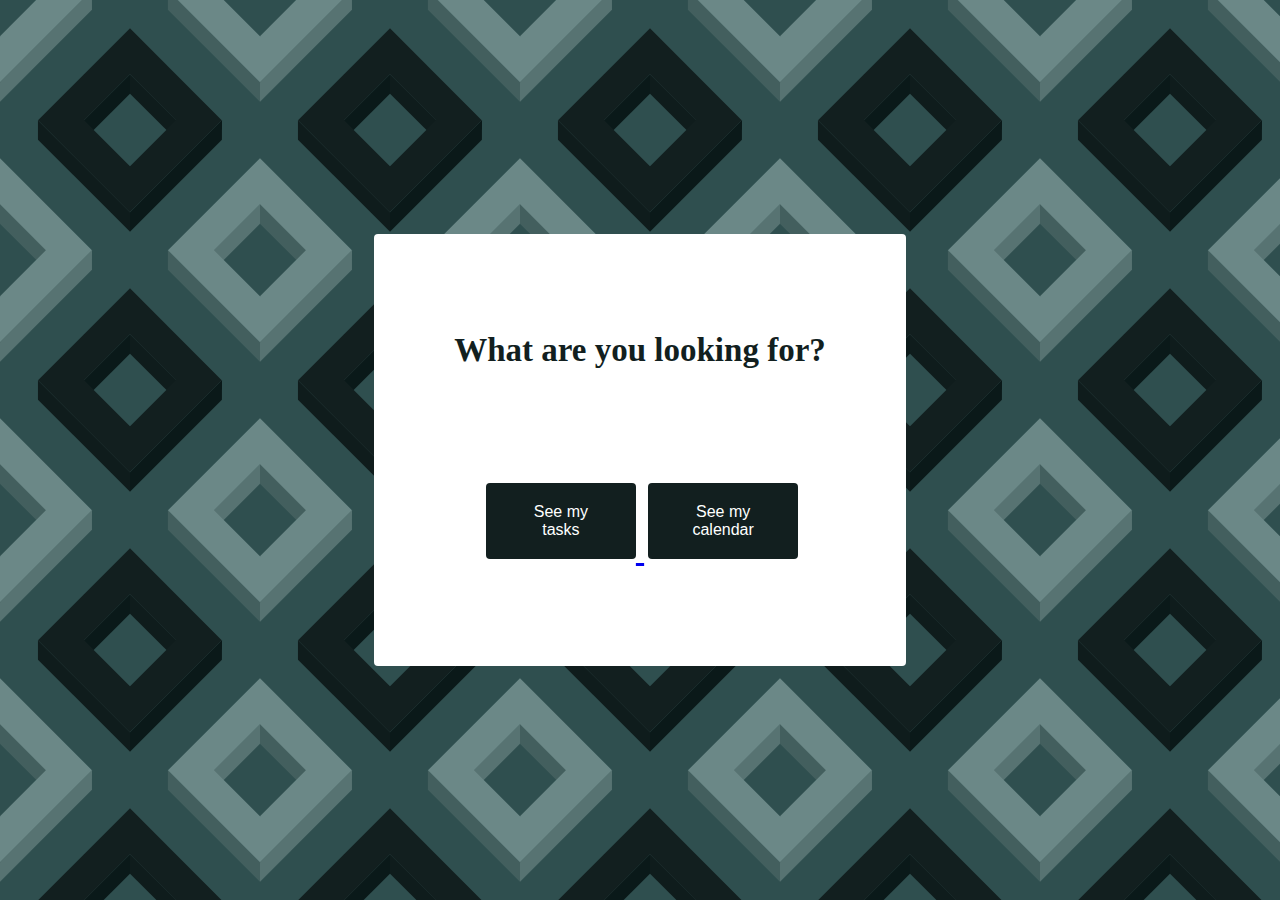
<file: index.html>
<!DOCTYPE html>
<html>

<head>
    <meta charset="utf-8">
    <title>To-Do List</title>
    <link rel="stylesheet" href="style.css">
    <script defer src="script.js"></script>

</head>

<body>
    <div class="white-box">
        What are you looking for?
        <div class="buttons">
            <a href="index2.html">
                <button class="btn task" style="vertical-align: middle;" taskLink>See my tasks</button>
            </a>

            <a href="indexCalendar.html">
                <button class="btn calendar" style="vertical-align: middle;" calendarLink>See my calendar</button>
            </a>
        </div>

    </div>
</body>



</html>
</file>
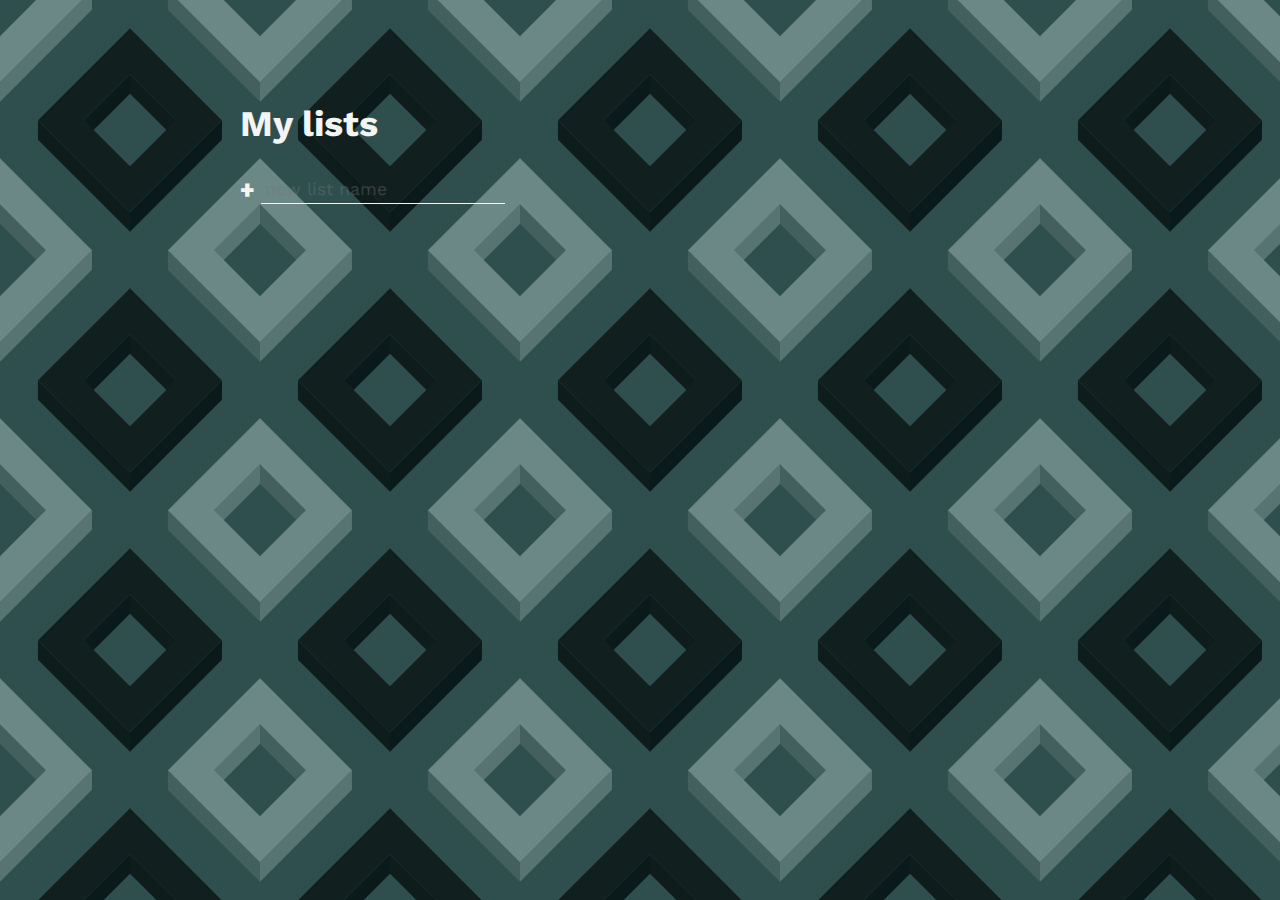
<file: index2.html>
<!DOCTYPE html>
<html lang="en">

<head>
    <meta charset="UTF-8" />
    <meta name="viewport" content="width=device-width, initial-scale=1.0" />
    <meta http-equiv="X-UA-Compatible" content="ie=edge" />
    <title>Todo list</title>
    <link href="https://fonts.googleapis.com/css?family=Work+Sans:300,400,700,900&display=swap" rel="stylesheet" />
    <link rel="stylesheet" href="main.css" />
    <script defer src="script2.js"></script>
</head>

<body>
    <h1 class="title"> </h1>

    <div class="all-tasks">
        <h2 class="task-list-title">My lists</h2>
        <ul class="task-list" data-lists></ul>

        <form action="" data-new-list-form>
            <input type="text" class="new list" data-new-list-input placeholder="new list name" aria-label="new list name" />
            <button class="btn create" aria-label="create new list">+</button>
        </form>
    </div>

    <div class="todo-list" data-list-display-container>
        <div class="todo-header">
            <h2 class="list-title" data-list-title></h2>
            <p class="task-count" data-list-count></p>
        </div>

        <div class="todo-body">
            <div class="tasks" data-tasks></div>

            <div class="new-task-creator">
                <form action="" data-new-task-form>
                    <input type="text" data-new-task-input class="new task" placeholder="new task name" aria-label="new task name" />
                    <button class="btn create" aria-label="create new task">+</button>
                </form>
            </div>

            <div class="delete-stuff">
                <button class="btn delete" data-clear-complete-tasks-button>Clear completed tasks</button>
                <button class="btn delete" data-delete-list-button>Delete list</button>
            </div>
        </div>
    </div>


    </div>
    <template id="task-template">
      <div class="task">
        <input type="checkbox" />
        <label>
          <span class="custom-checkbox"></span>
        </label>
      </div>
    </template>


</body>

</html>
</file>
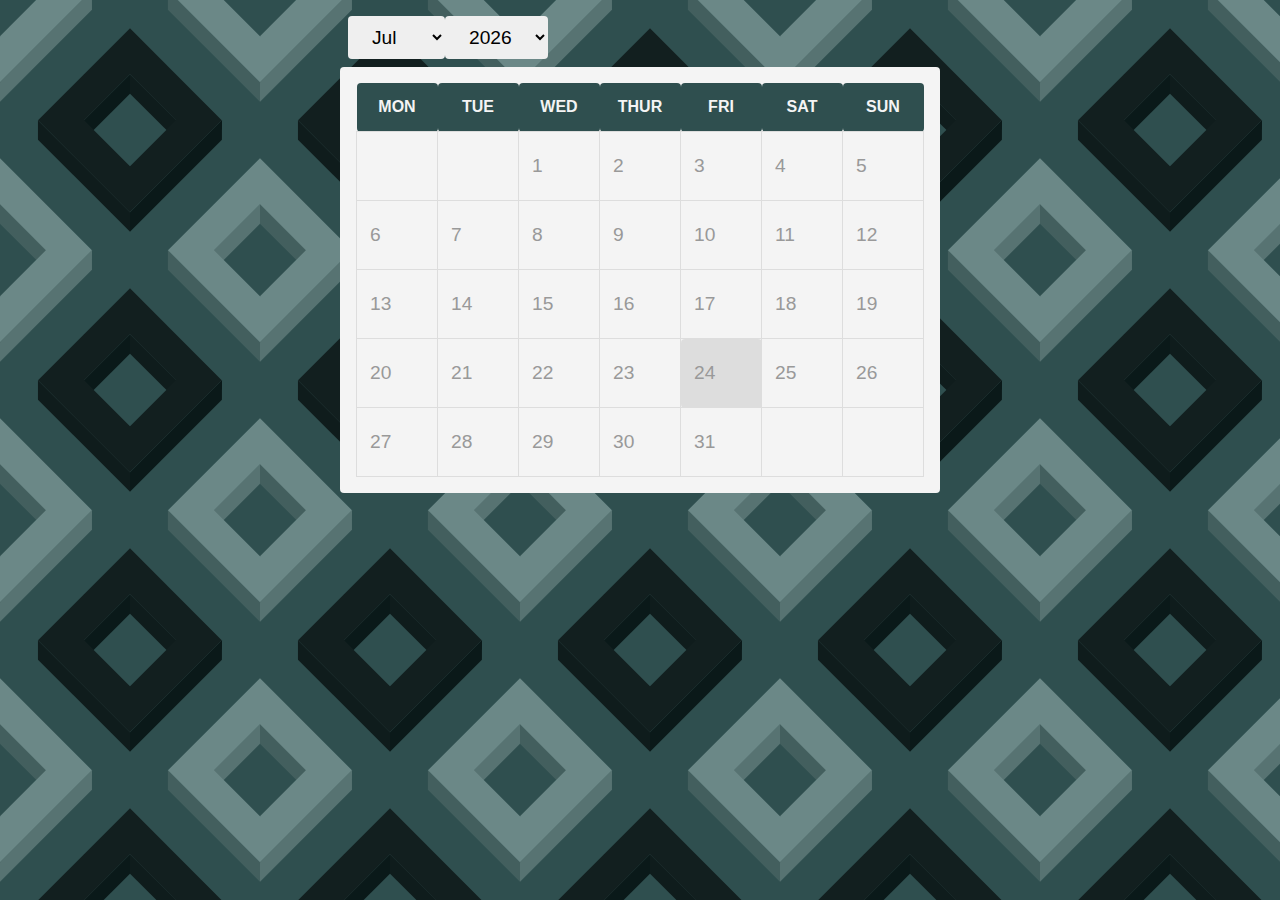
<file: indexCalendar.html>
<!DOCTYPE html>
<html>

<head>
    <title>Calendar</title>
    <link href="calendar.css" rel="stylesheet">
    <script async src="scriptCalendar.js"></script>
</head>

<body>

    <div id="cal-wrap">
        <div id="cal-date">
            <select id="cal-mth"></select>
            <select id="cal-yr"></select>
        </div>

        <div class=box>
            <div id="cal-container"></div>
        </div>


        <form id="cal-event">
            <h1 id="evt-head"></h1>
            <div id="evt-date"></div>
            <textarea id="evt-details" required></textarea>
            <input id="evt-close" type="button" value="Close" />
            <input id="evt-del" type="button" value="Delete" />
            <input id="evt-save" type="submit" value="Save" />
        </form>

    </div>
</body>

</html>
</file>
<file: style.css>
:root {
    --clr-primary: #2f4f4f;
    --clr-light: #f4f4f4;
    --clr-dark: #333;
    --clr-warning: #121f1f;
    --spacer: 1rem;
}

*::after {
    font-family: inherit;
    box-sizing: border-box;
}

body {
    color: white;
    background-color: #2F4F4F;
    background-image: url("data:image/svg+xml,%3Csvg xmlns='http://www.w3.org/2000/svg' width='260' height='260' viewBox='0 0 200 200'%3E%3Cg %3E%3Cpolygon fill='%230a1919' points='100 57.1 64 93.1 71.5 100.6 100 72.1'/%3E%3Cpolygon fill='%230f1c1c' points='100 57.1 100 72.1 128.6 100.6 136.1 93.1'/%3E%3Cpolygon fill='%230a1919' points='100 163.2 100 178.2 170.7 107.5 170.8 92.4'/%3E%3Cpolygon fill='%230f1c1c' points='100 163.2 29.2 92.5 29.2 107.5 100 178.2'/%3E%3Cpath fill='%23121F1F' d='M100 21.8L29.2 92.5l70.7 70.7l70.7-70.7L100 21.8z M100 127.9L64.6 92.5L100 57.1l35.4 35.4L100 127.9z'/%3E%3Cpolygon fill='%23435f5e' points='0 157.1 0 172.1 28.6 200.6 36.1 193.1'/%3E%3Cpolygon fill='%23577372' points='70.7 200 70.8 192.4 63.2 200'/%3E%3Cpolygon fill='%236B8887' points='27.8 200 63.2 200 70.7 192.5 0 121.8 0 157.2 35.3 192.5'/%3E%3Cpolygon fill='%23577372' points='200 157.1 164 193.1 171.5 200.6 200 172.1'/%3E%3Cpolygon fill='%23435f5e' points='136.7 200 129.2 192.5 129.2 200'/%3E%3Cpolygon fill='%236B8887' points='172.1 200 164.6 192.5 200 157.1 200 157.2 200 121.8 200 121.8 129.2 192.5 136.7 200'/%3E%3Cpolygon fill='%23435f5e' points='129.2 0 129.2 7.5 200 78.2 200 63.2 136.7 0'/%3E%3Cpolygon fill='%236B8887' points='200 27.8 200 27.9 172.1 0 136.7 0 200 63.2 200 63.2'/%3E%3Cpolygon fill='%23577372' points='63.2 0 0 63.2 0 78.2 70.7 7.5 70.7 0'/%3E%3Cpolygon fill='%236B8887' points='0 63.2 63.2 0 27.8 0 0 27.8'/%3E%3C/g%3E%3C/svg%3E");
}

.white-box {
    background: white;
    padding: var(--spacer);
    border: none;
    border-radius: 4px;
    color: #121f1f;
    font-weight: bold;
    font-size: 33px;
    line-height: 200px;
    height: 150px;
    text-align: center;
    position: absolute;
    width: 500px;
    height: 400px;
    top: 0;
    bottom: 0;
    left: 0;
    right: 0;
    margin: auto;
}

.btn.task {
    background-color: #121f1f;
    border: none;
    border-radius: 4px;
    color: white;
    padding: 20px 42px;
    text-align: center;
    text-decoration: none;
    display: inline-block;
    font-size: 16px;
    margin-left: 0.25em;
    margin-bottom: 4rem;
    width: 30%;
    transition: opacity 150ms ease-in;
}

.btn.task:hover {
    opacity: 0.8;
}

.btn.calendar {
    background-color: #121f1f;
    border: none;
    border-radius: 4px;
    color: white;
    padding: 20px 42px;
    text-align: center;
    text-decoration: none;
    display: inline-block;
    font-size: 16px;
    margin-left: 0.25em;
    margin-bottom: 4rem;
    width: 30%;
    transition: opacity 150ms ease-in;
}

.btn.calendar:hover {
    opacity: 0.8;
}
</file>
<file: main.css>
:root {
    --clr-primary: #2f4f4f;
    --clr-light: #f4f4f4;
    --clr-dark: #333;
    --clr-warning: #121f1f;
}

*,
*::before,
*::after {
    font-family: inherit;
    box-sizing: border-box;
}

body {
    color: white;
    background-color: #2F4F4F;
    background-image: url("data:image/svg+xml,%3Csvg xmlns='http://www.w3.org/2000/svg' width='260' height='260' viewBox='0 0 200 200'%3E%3Cg %3E%3Cpolygon fill='%230a1919' points='100 57.1 64 93.1 71.5 100.6 100 72.1'/%3E%3Cpolygon fill='%230f1c1c' points='100 57.1 100 72.1 128.6 100.6 136.1 93.1'/%3E%3Cpolygon fill='%230a1919' points='100 163.2 100 178.2 170.7 107.5 170.8 92.4'/%3E%3Cpolygon fill='%230f1c1c' points='100 163.2 29.2 92.5 29.2 107.5 100 178.2'/%3E%3Cpath fill='%23121F1F' d='M100 21.8L29.2 92.5l70.7 70.7l70.7-70.7L100 21.8z M100 127.9L64.6 92.5L100 57.1l35.4 35.4L100 127.9z'/%3E%3Cpolygon fill='%23435f5e' points='0 157.1 0 172.1 28.6 200.6 36.1 193.1'/%3E%3Cpolygon fill='%23577372' points='70.7 200 70.8 192.4 63.2 200'/%3E%3Cpolygon fill='%236B8887' points='27.8 200 63.2 200 70.7 192.5 0 121.8 0 157.2 35.3 192.5'/%3E%3Cpolygon fill='%23577372' points='200 157.1 164 193.1 171.5 200.6 200 172.1'/%3E%3Cpolygon fill='%23435f5e' points='136.7 200 129.2 192.5 129.2 200'/%3E%3Cpolygon fill='%236B8887' points='172.1 200 164.6 192.5 200 157.1 200 157.2 200 121.8 200 121.8 129.2 192.5 136.7 200'/%3E%3Cpolygon fill='%23435f5e' points='129.2 0 129.2 7.5 200 78.2 200 63.2 136.7 0'/%3E%3Cpolygon fill='%236B8887' points='200 27.8 200 27.9 172.1 0 136.7 0 200 63.2 200 63.2'/%3E%3Cpolygon fill='%23577372' points='63.2 0 0 63.2 0 78.2 70.7 7.5 70.7 0'/%3E%3Cpolygon fill='%236B8887' points='0 63.2 63.2 0 27.8 0 0 27.8'/%3E%3C/g%3E%3C/svg%3E");
    margin: 0;
    font-family: "Work Sans", sans-serif;
    font-weight: 300;
    font-size: 1.5rem;
    background-color: var(--clr-primary);
    color: var(--clr-light);
    display: grid;
    grid: "header header header header" auto "...... lists  active ......" auto/1fr minmax(100px, 300px) minmax(250px, 500px) 1fr;
}

.title {
    grid-area: header;
    text-align: center;
    font-size: calc(7vw + 2rem);
    font-weight: 800;
    color: rgba(0, 0, 0, 0.2);
    letter-spacing: 2px;
    margin: 0.1em 0 0.5em;
}

.all-tasks {
    grid-area: lists;
}

.task-list {
    font-size: 1.2rem;
    line-height: 1.7;
    list-style: circle;
    padding-left: 1.1em;
}

.list-name {
    cursor: pointer;
}

.list-name:hover {
    opacity: 0.7;
}

form {
    display: flex;
}

.btn {
    cursor: pointer;
    background: 0;
    border: 0;
    padding: 0;
    color: inherit;
}

.btn.create {
    font-size: 1.5rem;
    font-weight: 900;
    margin-right: 0.25em;
    transition: opacity 250ms ease-in;
}

.btn.create:hover {
    opacity: 0.7;
}

.btn.delete {
    opacity: 0.7;
    font-size: 1rem;
    transition: color 200ms;
}

.btn.delete:hover {
    color: var(--clr-warning);
}

.new {
    background: transparent;
    border: 0;
    color: #f4f4f4;
    border-bottom: 1px solid currentColor;
    font-size: inherit;
    outline: none;
    padding: 0.25em;
    order: 2;
}

.new::-webkit-input-placeholder {
    opacity: 0.4;
}

.new:-ms-input-placeholder {
    opacity: 0.4;
}

.new::-ms-input-placeholder {
    opacity: 0.4;
}

.new::placeholder {
    opacity: 0.4;
}

.new:focus {
    border-bottom-width: 3px;
}

.new:focus::-webkit-input-placeholder {
    opacity: 0.15;
}

.new:focus:-ms-input-placeholder {
    opacity: 0.15;
}

.new:focus::-ms-input-placeholder {
    opacity: 0.15;
}

.new:focus::placeholder {
    opacity: 0.15;
}

.new.list {
    font-size: 1.1rem;
}

.new.task {
    margin-bottom: 0;
}

.active-list {
    font-weight: 700;
}

.todo-list {
    --spacer: 2rem;
    grid-area: active;
    background: var(--clr-light);
    color: var(--clr-dark);
}

.todo-header {
    padding: var(--spacer);
    background: #e4e4e4;
    display: flex;
    align-items: center;
    justify-content: space-between;
}

.list-title {
    margin: 0 1em 0 0;
}

.task-count {
    margin: 0;
    font-size: 1rem;
}

.todo-body {
    padding: var(--spacer);
    position: relative;
}

.new-task-creator .create {
    color: var(--clr-primary);
}

[type="checkbox"] {
    opacity: 0;
    position: absolute;
}

.task label {
    display: flex-inline;
    align-items: center;
    position: relative;
}

.task {
    position: relative;
    margin-bottom: 1.25em;
}

.task::after {
    content: "";
    position: absolute;
    right: 0;
    left: 0;
    bottom: -0.5em;
    height: 1px;
    background: currentColor;
    opacity: 0.1;
}

.custom-checkbox {
    --size: 0.75em;
    display: inline-block;
    width: var(--size);
    height: var(--size);
    margin-right: var(--size);
    cursor: pointer;
    border: 2px solid currentColor;
    border-radius: 50%;
    -webkit-transform: scale(1);
    transform: scale(1);
    transition: -webkit-transform 300ms ease-in-out;
    transition: transform 300ms ease-in-out;
    transition: transform 300ms ease-in-out, -webkit-transform 300ms ease-in-out;
}

.task:hover .custom-checkbox,
[type="checkbox"]:focus+label .custom-checkbox {
    -webkit-transform: scale(1.2);
    transform: scale(1.2);
    color: var(--clr-primary);
}

[type="checkbox"]:checked+label .custom-checkbox {
    background: var(--clr-primary);
    border-color: var(--clr-primary);
    box-shadow: inset 0 0 0px 2px white;
}

[type="checkbox"]:checked+label {
    opacity: 0.5;
}

.task label::after {
    content: "";
    position: absolute;
    left: 0;
    right: 0;
    left: 1.5em;
    top: 50%;
    height: 3px;
    background: currentColor;
    -webkit-transform: scaleX(0);
    transform: scaleX(0);
    -webkit-transform-origin: right;
    transform-origin: right;
    transition: -webkit-transform 150ms ease-in-out;
    transition: transform 150ms ease-in-out;
    transition: transform 150ms ease-in-out, -webkit-transform 150ms ease-in-out;
}

[type="checkbox"]:checked+label::after {
    -webkit-transform: scaleX(1);
    transform: scaleX(1);
    -webkit-transform-origin: left;
    transform-origin: left;
}

.delete-stuff {
    display: flex;
    justify-content: space-evenly;
    position: absolute;
    width: 100%;
    left: 0;
    bottom: -35px;
    color: var(--clr-light);
}
</file>
<file: calendar.css>
/* pagina pe care am pus tot */

:root {
    --clr-primary: #2f4f4f;
    --clr-light: #f4f4f4;
    --clr-dark: #333;
    --clr-warning: #121f1f;
    --spacer: 0.5rem;
}

body {
    color: white;
    background-color: #2F4F4F;
    background-image: url("data:image/svg+xml,%3Csvg xmlns='http://www.w3.org/2000/svg' width='260' height='260' viewBox='0 0 200 200'%3E%3Cg %3E%3Cpolygon fill='%230a1919' points='100 57.1 64 93.1 71.5 100.6 100 72.1'/%3E%3Cpolygon fill='%230f1c1c' points='100 57.1 100 72.1 128.6 100.6 136.1 93.1'/%3E%3Cpolygon fill='%230a1919' points='100 163.2 100 178.2 170.7 107.5 170.8 92.4'/%3E%3Cpolygon fill='%230f1c1c' points='100 163.2 29.2 92.5 29.2 107.5 100 178.2'/%3E%3Cpath fill='%23121F1F' d='M100 21.8L29.2 92.5l70.7 70.7l70.7-70.7L100 21.8z M100 127.9L64.6 92.5L100 57.1l35.4 35.4L100 127.9z'/%3E%3Cpolygon fill='%23435f5e' points='0 157.1 0 172.1 28.6 200.6 36.1 193.1'/%3E%3Cpolygon fill='%23577372' points='70.7 200 70.8 192.4 63.2 200'/%3E%3Cpolygon fill='%236B8887' points='27.8 200 63.2 200 70.7 192.5 0 121.8 0 157.2 35.3 192.5'/%3E%3Cpolygon fill='%23577372' points='200 157.1 164 193.1 171.5 200.6 200 172.1'/%3E%3Cpolygon fill='%23435f5e' points='136.7 200 129.2 192.5 129.2 200'/%3E%3Cpolygon fill='%236B8887' points='172.1 200 164.6 192.5 200 157.1 200 157.2 200 121.8 200 121.8 129.2 192.5 136.7 200'/%3E%3Cpolygon fill='%23435f5e' points='129.2 0 129.2 7.5 200 78.2 200 63.2 136.7 0'/%3E%3Cpolygon fill='%236B8887' points='200 27.8 200 27.9 172.1 0 136.7 0 200 63.2 200 63.2'/%3E%3Cpolygon fill='%23577372' points='63.2 0 0 63.2 0 78.2 70.7 7.5 70.7 0'/%3E%3Cpolygon fill='%236B8887' points='0 63.2 63.2 0 27.8 0 0 27.8'/%3E%3C/g%3E%3C/svg%3E");
}

.box {
    background-color: #f4f4f4;
    padding: --spacer;
    border: none;
    border-radius: 4px;
    top: 0;
    bottom: 0;
    left: 0;
    right: 0;
}

#cal-wrap * {
    font-family: arial, sans-serif;
    padding: var(--spacer);
    border: none;
    border-radius: 4px;
    top: 0;
    bottom: 0;
    left: 0;
    right: 0;
}

.ninja {
    display: none !important;
}


/* container */

#cal-wrap {
    margin: auto;
    max-width: 600px;
}


/* pentru selectarea perioadei evenimentului */

#cal-date {
    display: flex;
}

#cal-mth,
#cal-yr {
    box-sizing: border-box;
    padding: 10px 20px;
    font-size: 1.2em;
    border: 0;
}


/* calendar */

#calendar {
    width: 100%;
    border-collapse: collapse;
}

#calendar tr.head td {
    font-weight: bold;
    text-transform: uppercase;
    color: #f4f4f4;
    background: #2f4f4f;
    padding: 15px;
    text-align: center;
}

#calendar tr.day td {
    border: 1px solid #ddd;
    width: 14.28%;
    padding: 15px 5px;
    vertical-align: top;
}

#calendar tr.day td:hover {
    background: #cfe2e2;
    cursor: pointer;
}

#calendar tr td.today {
    background: #ddd;
}

#calendar .dd {
    font-size: 1.2em;
    color: #999;
}

#calendar .evt {
    margin-top: 5px;
    font-size: 0.8em;
    font-weight: bold;
    overflow: hidden;
    color: #2f4f4f;
}


/* adaugare sau editare a unui event */

#cal-event {
    padding: 15px;
    margin-top: 20px;
    background: #f5f5f5;
    border: 1px solid #ddd;
}

#cal-event h1 {
    color: #333;
    padding: 0;
    margin: 0;
}

#evt-date {
    color: #555;
    margin: 10px 0;
}

#cal-event textarea {
    display: block;
    box-sizing: border-box;
    width: 100%;
    padding: 10px;
    margin: 10px 0;
    border: 1px solid #ddd;
    min-height: 100px;
}

#cal-event input[type=button],
#cal-event input[type=submit] {
    padding: 10px;
    margin: 5px;
    font-size: 1.2em;
    border: 0;
    background: #2f4f4f;
    color: #f4f4f4;
}
</file>
